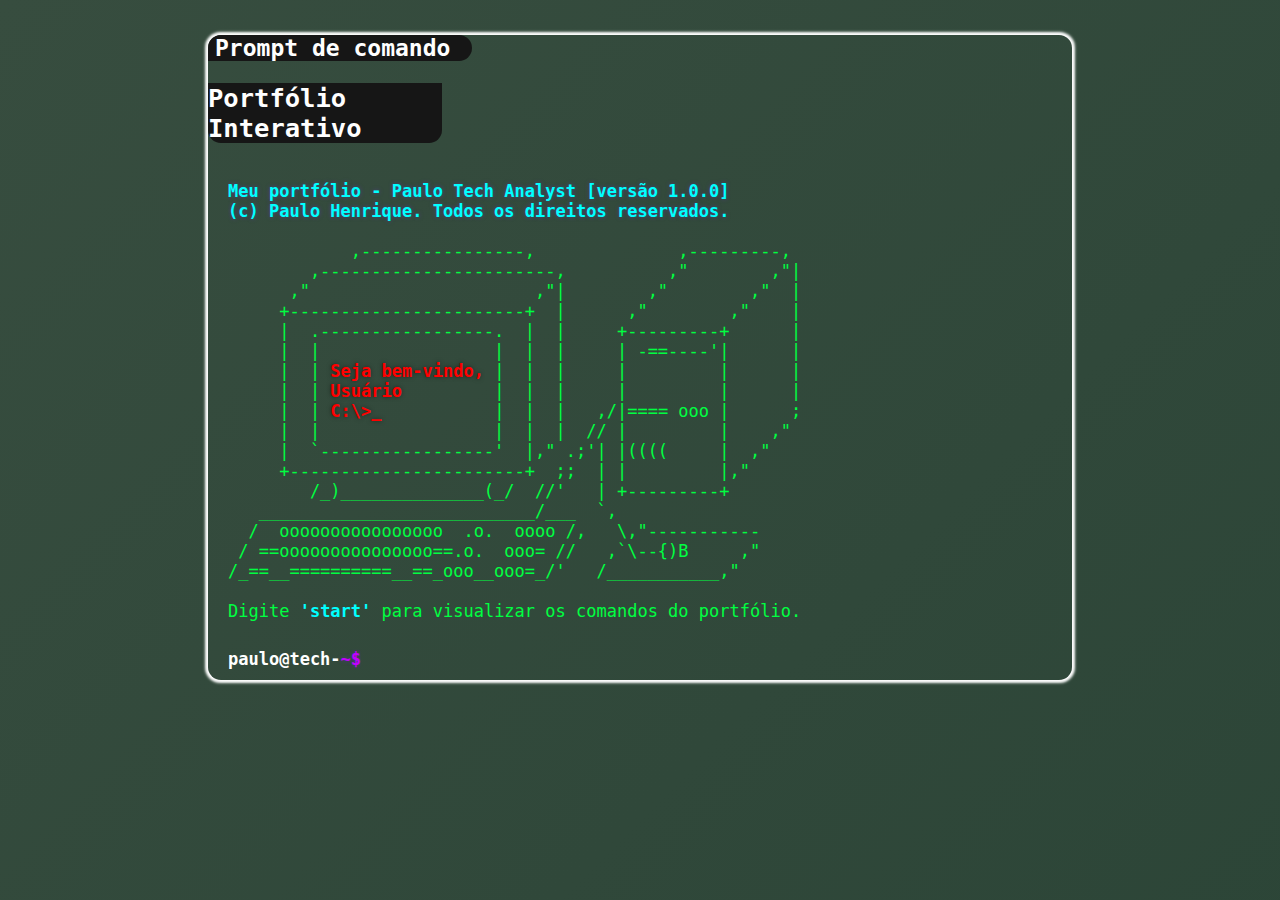
<file: index.html>
<!DOCTYPE html>
<html lang="pt-br">
<head>
    <meta charset="UTF-8">
    <title>Paulo Henrique - Portfólio CLI</title>
    <link rel="stylesheet" href="style.css">
</head>
<body>
    <div id="terminal-container">
    <div id="header">
        <h1>Prompt de comando</h1>
    </div>
    <div id="header2">
        <h2>Portfólio Interativo</h2>
    </div>
        <div id="output">
            Paulo Henrique - Tech Analyst.
            <pre>
            <br>
            ,----------------,              ,---------,
        ,-----------------------,          ,"        ,"|
      ,"                      ,"|        ,"        ,"  |
     +-----------------------+  |      ,"        ,"    |
     |  .-----------------.  |  |     +---------+      |
     |  |                 |  |  |     | -==----'|      |
     |  | Seja bem-vindo, |  |  |     |         |      |
     |  | Usuário         |  |  |     |         |      |
     |  | C:\>_           |  |  |   ,/|==== ooo |      ;
     |  |                 |  |  |  // |         |    ,"
     |  `-----------------'  |," .;'| |((((     |  ,"
     +-----------------------+  ;;  | |         |,"     
        /_)______________(_/  //'   | +---------+
   ___________________________/___  `,
  /  oooooooooooooooo  .o.  oooo /,   \,"-----------
 / ==ooooooooooooooo==.o.  ooo= //   ,`\--{)B     ,"
/_==__==========__==_ooo__ooo=_/'   /___________,"
            <br>
            </pre>
            Digite <span class="help">'help'</span> para começar.
        </div>
        <div id="input-line">
            <span id="prompt">paulo@tech-<span class="line">~$</span></span>
            <input type="text" id="command-input" autofocus>
        </div>
    </div>
    <script src="script.js"></script>
</body>
</html>
</file>
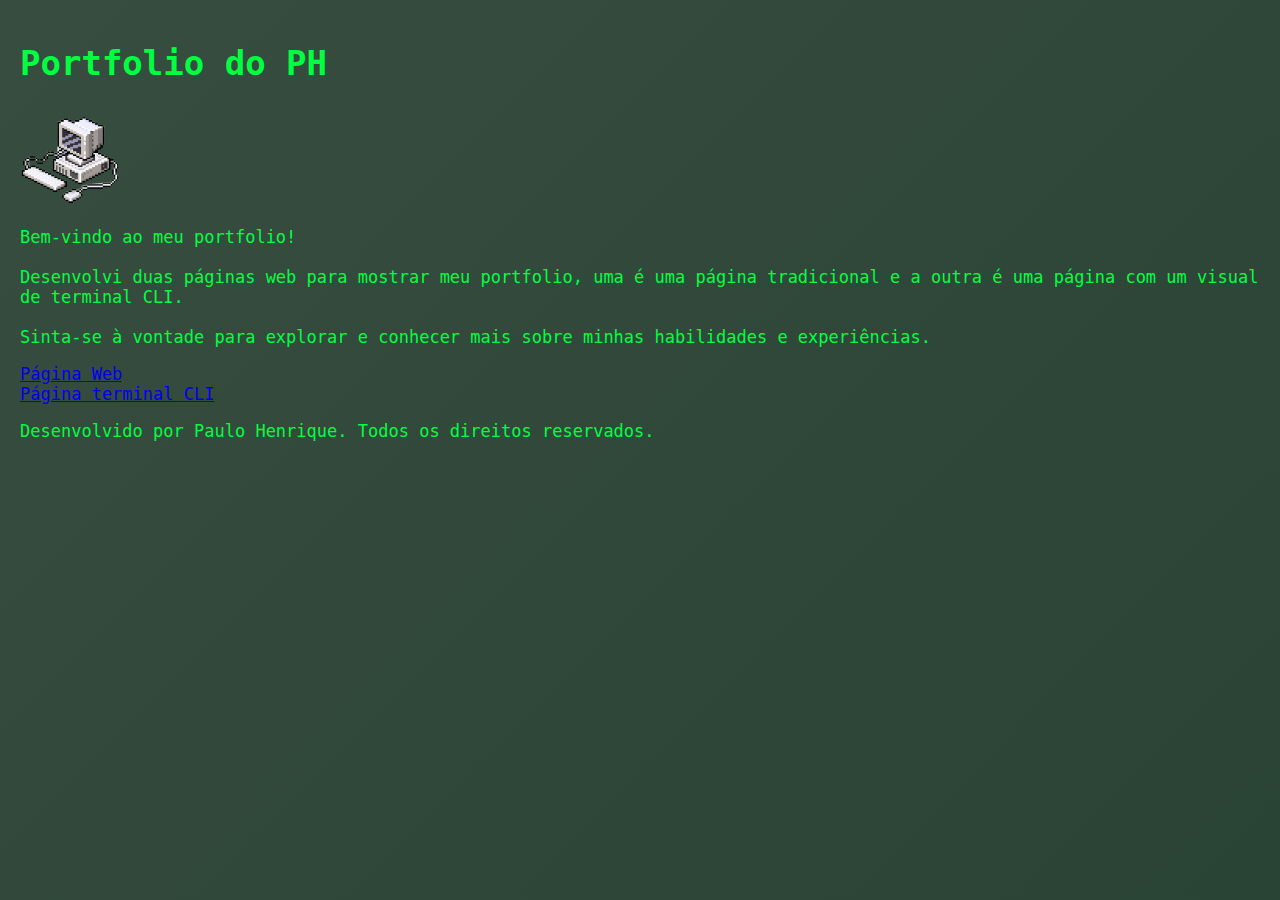
<file: main.html>
<!DOCTYPE html>
<html lang="pt-br">
<head>
    <meta charset="UTF-8">
    <meta http-equiv="X-UA-Compatible" content="IE=edge">
    <meta name="viewport" content="width=device-width, initial-scale=1.0">
    <title>Meu portfolio</title>
    <link rel="stylesheet" href="style.css">
    <link rel="preconnect" href="https://fonts.googleapis.com">
    <link rel="preconnect" href="https://fonts.gstatic.com" crossorigin>
    <link href="https://fonts.googleapis.com/css2?family=Pixelify+Sans:wght@400..700&display=swap" rel="stylesheet">
    <link rel="preconnect" href="https://fonts.googleapis.com">
    <link rel="preconnect" href="https://fonts.gstatic.com" crossorigin>
    <link href="https://fonts.googleapis.com/css2?family=Unbounded:wght@200..900&display=swap" rel="stylesheet">
</head>
<body>
    <div class="titulo">
        <h1>Portfolio do PH</h1>
        <img src="images/pcimg.png" alt="Imagem de um computador" height="100px">
    </div>
    <div class="titulo2">
        <p>Bem-vindo ao meu portfolio!
        <br>
        <br>
        Desenvolvi duas páginas web para mostrar meu portfolio, uma é uma <span class="pag">página tradicional</span> e a outra é uma <span class="pag">página com um visual de terminal CLI</span>.
        <br>
        <br>
        Sinta-se à vontade para explorar e conhecer mais sobre minhas habilidades e experiências.</p>
    </div>

    <div class="escolha">
        <div class="link1">
            <a href="PaginaWeb/pag.html" target="_self">Página Web</a>
        </div>
        <div class="link2">
        <a href="PaginaCLI/pagcli.html" target="_self">Página terminal CLI</a>
        </div>
    </div>
    <footer class="creditos">
        <p>Desenvolvido por Paulo Henrique. Todos os direitos reservados.</p>
    </footer>
</body>
</html>
</file>
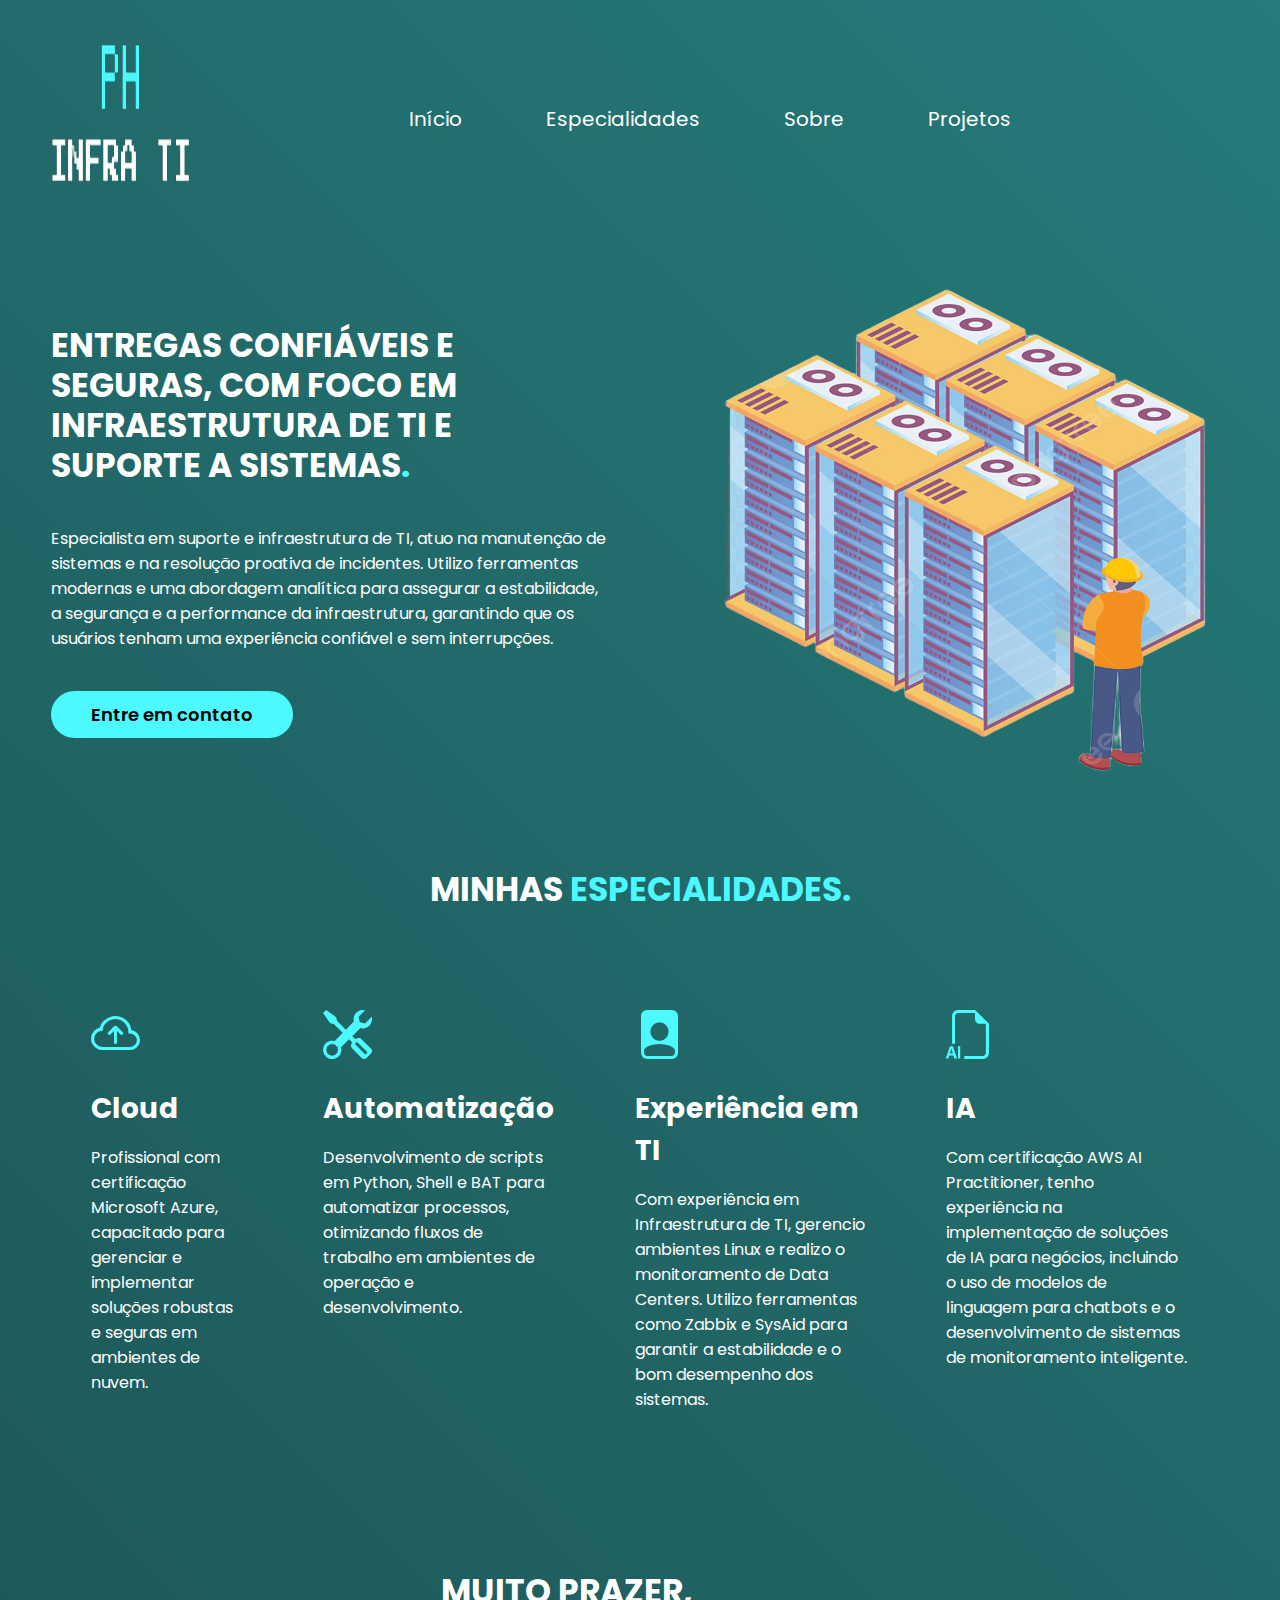
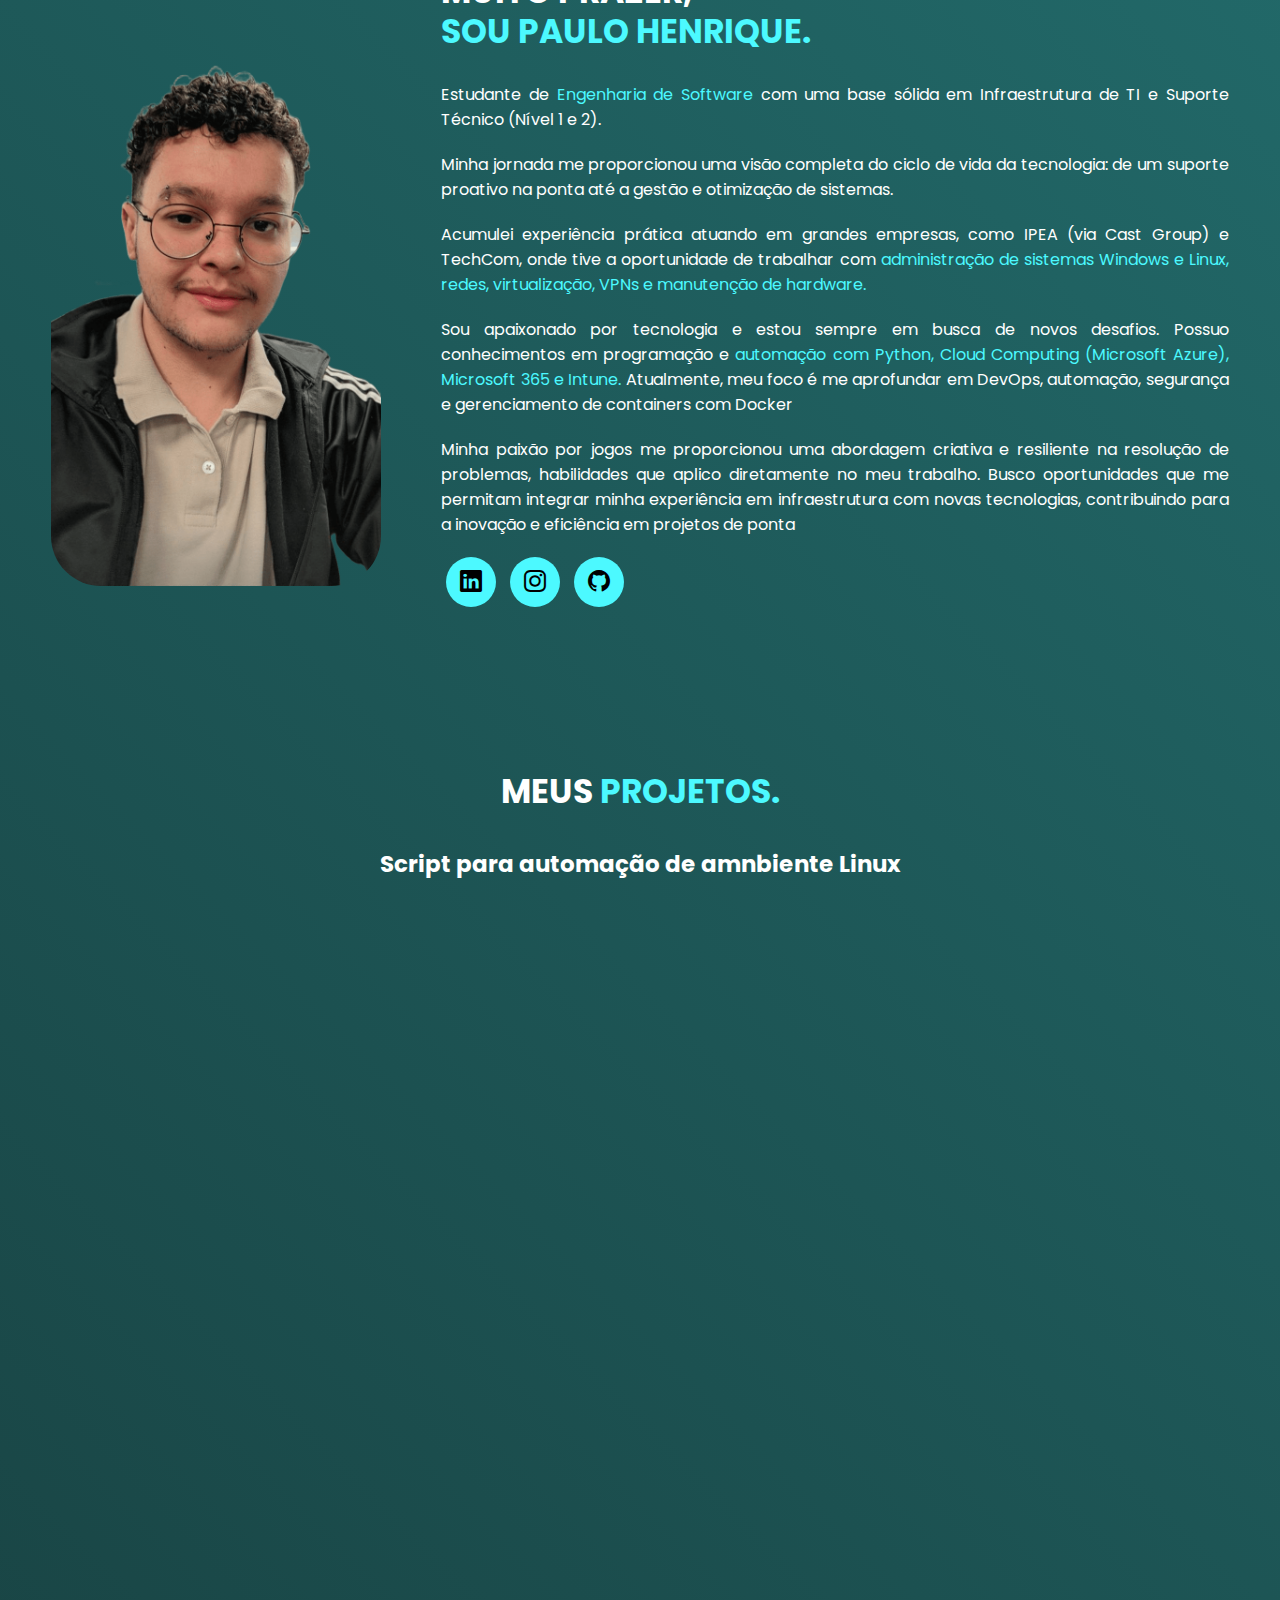
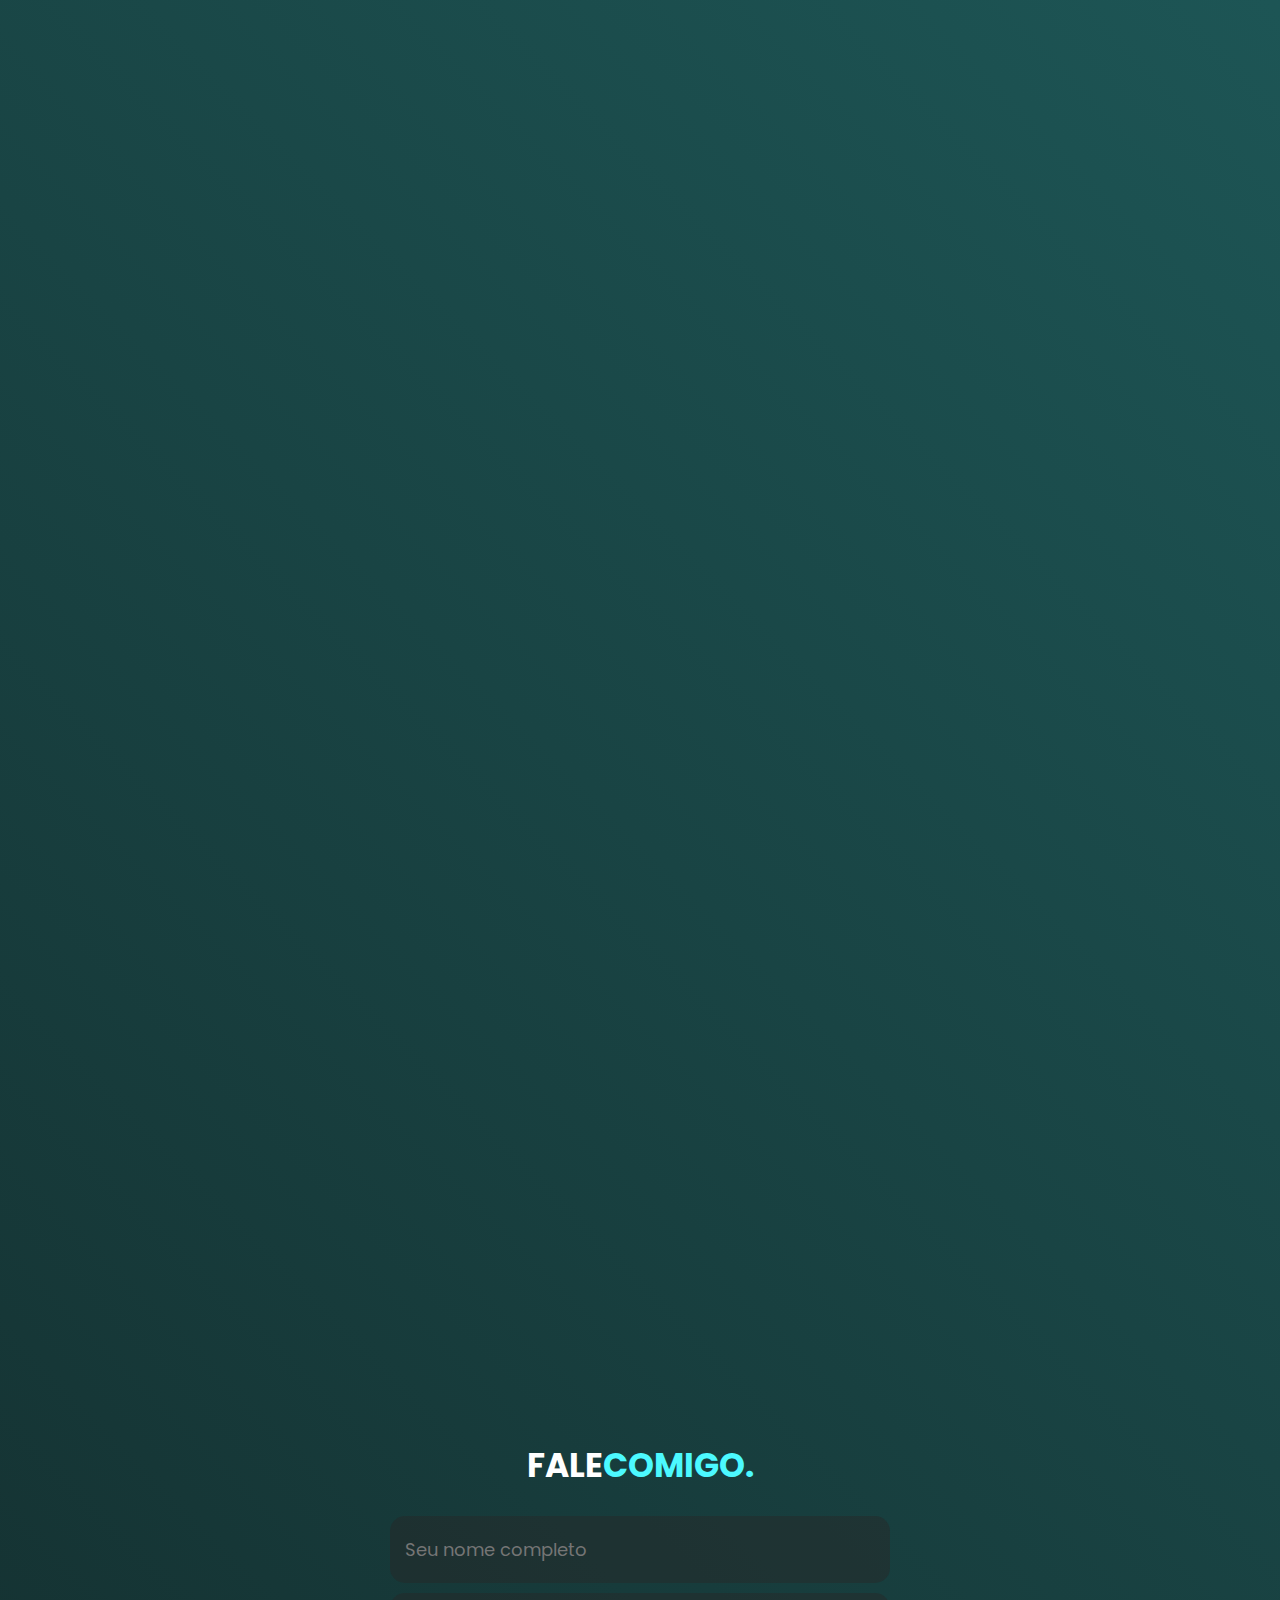
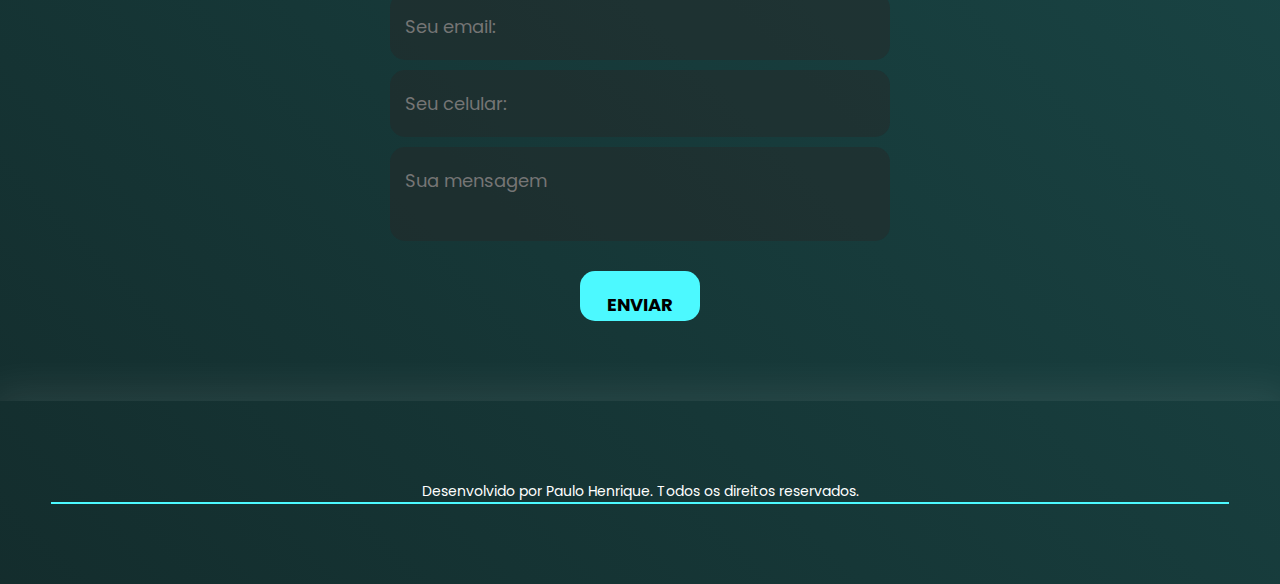
<file: PaginaWeb/web.html>
<!DOCTYPE html>
<html lang="pt-br">

<!--Parte do cabeçalho do site-->
<head>
    <base href="/" />
    <meta charset="UTF-8">
    <meta name="viewport" content="width=device-width, initial-scale=1.0">
    <link rel="stylesheet" href="/PaginaWeb/styleweb.css">
    <!-- Google Fonts -->
    <link rel="preconnect" href="https://fonts.googleapis.com">
    <link rel="preconnect" href="https://fonts.gstatic.com" crossorigin>
    <link href="https://fonts.googleapis.com/css2?family=Poppins:wght@100;200;300;400;500;600;700;800;900&display=swap" rel="stylesheet">
    <link rel="stylesheet" href="https://cdn.jsdelivr.net/npm/bootstrap-icons@1.11.3/font/bootstrap-icons.min.css">
    <title></title>
</head>

<!--Começa o corpo do site-->
<body>
    <header>
        <div class="interface">
            <div class="logo">
                <a href="#">
                    <img src="PaginaWeb/images/logo3.png" alt="Logo PH DEV" width="140" height="150">
                </a>
            </div>
            <nav class="menu-desktop">
                <ul>
                    <li><a href="#inicio">Início</a></li>
                    <li><a href="#especialidades">Especialidades</a></li>
                    <li><a href="#sobre">Sobre</a></li>
                    <li><a href="#projetos">Projetos</a></li>
                </ul>
            </nav>

            <!--menu mobile-->
            <div class="menu-mobile">
                <div class="ph-abrir menu">
                    <i class="bi bi-list"></i>
                </div>
                <div class="ph-fechar">
                    <i class="bi bi-x-lg"></i>
                </div>
                <nav>
                    <ul>
                        <li><a href="#">Início</a></li>
                        <li><a href="#">Especialidades</a></li>
                        <li><a href="#">Sobre</a></li>
                        <li><a href="#">Projetos</a></li>
                        <li><a href="#">Contato</a></li>
                    </ul>
                </nav>
            </div><!--meumobile-->
            <div class="overlay-menu"></div>
        </div><!--interface-->
    </header>
    <!--Fim do mobile-->

    <main>
        <section id="inicio" class="topo-do-site">
            <div class="interface">
                <div class="flex">
                    <div class="txt-topo-site">
                        <h1>ENTREGAS CONFIÁVEIS E SEGURAS, COM FOCO EM INFRAESTRUTURA DE TI E SUPORTE A SISTEMAS<span>.</span></h1>
                        <p>Especialista em suporte e infraestrutura de TI, atuo na manutenção de sistemas e na resolução proativa de incidentes. Utilizo ferramentas modernas e uma abordagem analítica para assegurar a estabilidade, a segurança e a performance da infraestrutura, garantindo que os usuários tenham uma experiência confiável e sem interrupções.</p>
                        <div class="ph-contato">
                            <button onclick="toggleMenu()">Entre em contato</button>
                            <div id="menu-contato" class="dropdown-content">
                                <a href="mailto:paulo.henrg1@gmail.com" target="_blank">Email</a>
                                <a href="https://wa.me/61998607824" target="_blank">Whatsapp</a>
                                <a href="https://www.linkedin.com/in/euopaulo" target="_blank">linkedin</a>
                            </div>
                        </div><!--fim do phcontato-->
                    </div><!--txt-->
                    <div class="img-topo-site">
                        <img src="/PaginaWeb/images/datacenter.png" alt="Paulo H" width="530" height="500"
                            height="410">
                    </div><!--img-->
                </div><!--flex-->
            </div><!--interface-->
        </section><!--topodosite-->

        
        <section id="especialidades" class="especialidades">
            <div class="interface">
                <h2 class="titulo">MINHAS <span>ESPECIALIDADES.</span></h2>
                <div class="flex">
                    <div class="especialidades-box">
                        <i class="bi bi-cloud-arrow-up"></i>
                        <h3>Cloud</h3>
                        <p>Profissional com certificação Microsoft Azure, capacitado para gerenciar e implementar soluções robustas e seguras em ambientes de nuvem.</p>
                    </div>
                    <div class="especialidades-box">
                        <i class="bi bi-tools"></i>
                        <h3>Automatização</h3>
                        <p>Desenvolvimento de scripts em Python, Shell e BAT para automatizar processos, otimizando fluxos de trabalho em ambientes de operação e desenvolvimento.</p>
                    </div>
                    <div class="especialidades-box">
                        <i class="bi bi-file-person-fill"></i>
                        <h3>Experiência em TI</h3>
                        <p>Com experiência em Infraestrutura de TI, gerencio ambientes Linux e realizo o monitoramento de Data Centers. Utilizo ferramentas como Zabbix e SysAid para garantir a estabilidade e o bom desempenho dos sistemas.</p>
                    </div>
                    <div class="especialidades-box">
                        <i class="bi bi-filetype-ai"></i>
                        <h3>IA</h3>
                        <p>Com certificação AWS AI Practitioner, tenho experiência na implementação de soluções de IA para negócios, incluindo o uso de modelos de linguagem para chatbots e o desenvolvimento de sistemas de monitoramento inteligente.</p>
                </div><!--flex-->
            </div><!--interface-->
        </section><!--especialidades-->

        <section id="sobre" class="sobre">
            <div class="interface">
                <div class="flex">
                    <div class="img-sobre">
                        <img src="/PaginaWeb/images/eu1.png" alt="Paulo" width="330" height="600">
                    </div><!--img-->
                    <div class="txt-sobre">
                        <h2>MUITO PRAZER, <span>SOU PAULO HENRIQUE.</span></h2>
                        <p>Estudante de <span>Engenharia de Software</span> com uma base sólida em Infraestrutura de TI e Suporte Técnico (Nível 1 e 2).</p>
                        <p>Minha jornada me proporcionou uma visão completa do ciclo de vida da tecnologia: de um suporte proativo na ponta até a gestão e otimização de sistemas.</p>

                            <p>Acumulei experiência prática atuando em grandes empresas, como IPEA (via Cast Group) e TechCom, onde tive a oportunidade de trabalhar com <span>administração de sistemas Windows e Linux, redes, virtualização, VPNs e manutenção de hardware.</span></p>

                        <p>Sou apaixonado por tecnologia e estou sempre em busca de novos desafios. Possuo conhecimentos em programação e <span>automação com Python, Cloud Computing (Microsoft Azure), Microsoft 365 e Intune.</span> Atualmente, meu foco é me aprofundar em DevOps, automação, segurança e gerenciamento de containers com Docker</p>

                        <p>Minha paixão por jogos me proporcionou uma abordagem criativa e resiliente na resolução de problemas, habilidades que aplico diretamente no meu trabalho. Busco oportunidades que me permitam integrar minha experiência em infraestrutura com novas tecnologias, contribuindo para a inovação e eficiência em projetos de ponta</p>
                        <div class="ph-social">
                            <a href="https://www.linkedin.com/in/euopaulo/"><button><i
                                        class="bi bi-linkedin"></i></button></a>
                            <a href="https://www.instagram.com/paulin.cx/"><button><i
                                        class="bi bi-instagram"></i></button></a>
                            <a href="https://github.com/euopaulin"><button><i class="bi bi-github"></i></button></a>
                        </div>
                    </div><!--flex-->
                </div><!--interface-->
        </section><!--sobre-->

        <section id="projetos" class="portfolio">
            <div class="container">
                <h2>MEUS <span>PROJETOS.</span></h2>
                <div class="project-list">
                        <div class="portfolio-img">
                            <h3 class="ScriptLinux">Script para automação de amnbiente Linux</h3>
                            
                        </div>
                    
                </div>
            </div>
        </section>

        <section id="formulario" class="formulario">
            <div class="interface">
                <h2 class="titulo">FALE<span>COMIGO.</span></h2>
                &nbsp&nbsp
                <form action="">
                    <input type="text" name="" id="formul" placeholder="Seu nome completo" required>
                    <input type="text" name="" id="" placeholder="Seu email:" required>
                    <input type="text" name="" id="" placeholder="Seu celular:" required>
                    <textarea name="" id="" placeholder="Sua mensagem" required></textarea>
                    <div class="btn-enviar"><input type="submit" value="ENVIAR"></div>
                </form>
            </div><!--interface-->
        </section><!--formulario-->
    </main>
    <footer>
        <div class="interface">
            <div class="line-footer">
            </div>
            <section class="creditos">
                <p>Desenvolvido por Paulo Henrique. Todos os direitos reservados.</p>
                <div class="line-footer borda">
                    <p>
                        <i></i>
                    </p>
                </div>
            </section>
        </div><!--interface-->
    </footer>
    <script src="script.js"></script>
</body>
</html>
</file>
<file: style.css>
@keyframes fundoAnimado {
  0% {
    background-position: 0% 50%;
  }
  50% {
    background-position: 100% 50%;
  }
  100% {
    background-position: 0% 50%;
  }
}

body {
  /* Fundo preto clássico para terminal */
  background-color: #000;
  /* Cor de texto principal (verde neon) */
  color: #00ff41;
  /* Fonte monoespaçada é obrigatória! */
  font-family: "Fira Code", "Inconsolata", monospace;
  font-size: 17px;
  margin: 0;
  padding: 20px;
  animation: fundoAnimado 5s infinite;
  background: linear-gradient(-45deg, #000000, #092c1e, #374d3f);
  background-size: 400% 2000%;
  transition: background 5s ease;
}

#header {
  text-align: left;
  border-radius: 13px 13px 13px 0px;
  margin: 0px 0px 0px 0px;
  color: #ffffff; /* Cor branca para o título */
  background-color: #161616;
  margin-right: 600px;
}

#header2 {
  text-align: left;
  border-radius: 0px 0px 13px 13px;
  margin: 0px 0px 20px 0px;
  color: #ffffff; /* Cor branca para o título */
  background-color: #161616;
  margin-right: 630px;
}

#header h1 {
  font-size: 23px;
  font-family: "Fira Code", "Inconsolata", monospace;
  margin-left: 7px;
}

#terminal-container {
  width: 90%;
  height: auto;
  border-radius: 13px;
  max-width: 864px;
  margin: 0 auto;
  box-shadow: #ffffff 0cap 0cap 0.2cap 0.2cap;
}

/* Garante que o texto da Arte ASCII preserve os espaços */
#output pre {
  margin-left: 0px;
  width: auto;
  white-space: pre;
  color: inherit; /* Herda a cor verde */
}

/* Área de Output (Histórico) */
#output {
  margin-left: 20px;
  margin-right: 15px;
  width: auto;
  /* Faz a rolagem do output */
  overflow-y: auto;
  margin-top: 10px;
}

/* Linha de Input (Entrada) */
#input-line {
  margin-left: 20px;
  width: auto;
  display: flex;
  align-items: center;
  margin-top: 10px;
}

#prompt {
  margin: 0px 0px 10px 0px;
  margin-right: 8px;
  width: auto;
  font-weight: bold;
  overflow-y: auto;
  /* Destaque para o prompt */
  color: #ffffff;
}

#command-input {
  background-color: transparent;
  border: none;
  color: inherit;
  font-family: inherit;
  font-size: inherit;
  flex-grow: 1;
  outline: none;
  caret-color: #00ff41; /* Cor do cursor piscando */
  margin: 0px 0px 10px 0px;
}

.info {
  color: #ffffff;
}

/* --- CLASSES DE DESTAQUE --- */

.help-word {
  color: #00ffff;
  font-weight: bold;
}

/* Estilo para mensagens de erro */
.error-message {
  color: #d6a913;
  font-weight: bold;
  text-shadow: 0 0 4px rgba(255, 145, 0, 0.5);
}

.port {
  color: #00ffff;
  font-weight: bold;
  text-shadow: 0 0 4px rgba(106, 46, 202, 0.5);
  font-size: 17px;
}

.port2 {
  color: #00ffff;
  font-weight: bold;
  text-shadow: 0 0 4px rgba(106, 46, 202, 0.5);
  font-size: 17px;
}

.ASCII {
  color: #ff0000;
  font-weight: bold;
  text-shadow: 0 0 4px rgba(0, 0, 0, 0.5);
  font-size: 17px;
}

.ASCII2 {
  color: #69ceb0;
  font-weight: bold;
  text-shadow: 0 0 4px rgba(0, 0, 0, 0.5);
  font-size: 17px;
}

.line {
  color: #c300ff;
  font-weight: bold;
  text-shadow: 0 0 4px rgba(106, 46, 202, 0.5);
}

.link {
  color: #ffffff;
  text-decoration: none;
}

.link1 {
  color: #ffffff;
  text-decoration: underline;
}

.gif {
  display: block; 
  width: 600px; 
  height: 400px;
  margin: 10px auto; 
  border-radius: 13px;
}

.cert {
  color: #f09ef0;
  font-weight: bold;
  text-shadow: 0 0 4px rgba(255, 0, 255, 0.5);
}

.message {
  color: #ffffff;
  font-weight: bold;
  text-align: center;
  font-size: 25px;
}
</file>
<file: PaginaWeb/styleweb.css>
/* ESTILO GERAL */
/*@keyframes fundoAnimado {
  0% {
    background-position: 0% 50%;
  }
  50% {
    background-position: 100% 50%;
  }
  100% {
    background-position: 0% 50%;
  }
}*/
* {
  margin: 0;
  padding: 0;
  box-sizing: border-box;
  font-family: "Poppins", sans-serif;
}

body {
  animation: fundoAnimado 8s infinite;
  background: linear-gradient(45deg, #227272, #0c0c0c, #30a7a7);
  background-size: 400% 400%;
  transition: background 5s ease;
}

.interface {
  max-width: 1280px;
  margin: 0 auto;
}

.flex {
  display: flex;
}

h2.titulo {
  color: white;
  font-size: 33px;
  text-align: center;
}

button:hover {
  box-shadow: 0px 0px 8px rgb(76, 249, 255);
  transform: scale(1.05);
  transition: 0.2s;
}

h2.titulo span {
  color: rgb(76, 249, 255);
  font-size: 33px;
  text-align: center;
}

/* ESTILO DO CABEÇALHO */

header {
  padding: 40px 4%;
}

header > .interface {
  display: flex;
  align-items: center;
  justify-content: space-between;
}

header a {
  color: rgb(255, 255, 255);
  text-decoration: none;
  font-size: 20px;
  display: inline-block;
  transition: 0.2s;
}

header nav.menu-desktop a:hover {
  color: rgb(76, 249, 255);
  transform: scale(1.05);
}

header nav.menu-desktop ul {
  list-style-type: none;
}

header nav.menu-desktop li {
  display: inline-block;
  padding: 0 40px;
}

/*ESTILO MENU MOBILE*/
.ph-abrir menu i {
  color: rgb(76, 249, 255);
  font-size: 40px;
}

.menu-mobile {
  background-color: rgb(1, 15, 15);
  height: 100vh;
  position: fixed;
  top: 0;
  right: 0;
  z-index: 99999;
  width: 0%;
  overflow: hidden;
}

.menu-mobile .ph-fechar i {
  color: rgb(76, 249, 255);
  font-size: 30px;
}

.menu-mobile .ph-fechar {
  padding: 20px 5%;
}

.menu-mobile nav ul {
  text-align: right;
}

.menu-mobile nav li a {
  color: #fff;
  font-size: 20px;
  font-weight: 300;
  padding: 20px 4%;
  display: block;
}

.menu-mobile nav li a:hover {
  background-color: rgb(76, 249, 255);
  color: #fff;
}

.overvaly-menu {
  background-color: #010f0f;
  width: 100%;
  height: 100%;
  position: fixed;
  top: 0;
  left: 0;
  z-index: 88888;
}
/*Fim do menu mobile*/

/* Estilo do botão contato*/
.ph-contato button {
  padding: 10px 40px;
  font-size: 18px;
  font-weight: 600;
  background-color: rgb(76, 249, 255);
  border: 0;
  border-radius: 30px;
  cursor: pointer;
  transition: 0.2s;
}
/*Configurações do Dropdown*/

.contato-dropdown {
  position: relative;
  display: inline-block;
}

.dropdown-content {
  display: none;
  position: absolute;
  background-color: #111;
  min-width: 160px;
  box-shadow: 0px 8px 16px rgba(0, 0, 0, 0.2);
  z-index: 1;
}

.dropdown-content a {
  color: #00ffff;
  padding: 12px 16px;
  text-decoration: none;
  display: block;
}

.dropdown-content a:hover {
  background-color: #222;
}

/*Fim do Dropdown*/

section.topo-do-site {
  padding: 40px 4%;
}

section.topo-do-site .flex {
  align-items: center;
  justify-content: center;
  gap: 90px;
}

.topo-do-site h1 {
  color: white;
  font-size: 33px;
  line-height: 40px;
}

.topo-do-site .txt-topo-site h1 span {
  color: rgb(76, 249, 255);
}

.topo-do-site .txt-topo-site p {
  color: white;
  margin: 40px 0;
}

.topo-do-site .txt-topo-site h3 {
  color: white;
  font-size: 37px;
}

.topo-do-site .img-topo-site img {
  position: relative;
  animation: flutuar 2s ease-in-out infinite alternate;
}

@keyframes flutuar {
  0% {
    top: 0;
  }

  100% {
    top: 30px;
  }
}

/*ESTILO DAS ESPECIALIDADES*/
section.especialidades {
  padding: 40px 4%;
}

section.especialidades .flex {
  gap: 1px;
}

.especialidades .especialidades-box {
  color: white;
  padding: 40px;
  border-radius: 20px;
  margin-top: 45px;
  transition: 0.2s;
}

.especialidades .especialidades-box:hover {
  transform: scale(1.05);
  box-shadow: 0 0 8px rgba(255, 255, 255, 0.452);
}

.especialidades .especialidades-box i {
  font-size: 49px;
  color: rgb(76, 249, 255);
}

.especialidades .especialidades-box h3 {
  font-size: 28px;
  margin: 15px 0;
}

/*ESTILO SOBRE*/

section.sobre {
  padding: 80px 4%;
}

section.sobre .flex {
  align-items: center;
  gap: 60px;
}

.sobre .img-sobre img {
  border-radius: 50px;
  object-fit: cover;
}

.txt-sobre span {
  color: rgb(76, 249, 255);
}

.sobre .txt-sobre {
  color: white;
}

.sobre .txt-sobre h2 {
  font-size: 33px;
  line-height: 40px;
  margin-bottom: 30px;
}

.sobre .txt-sobre h2 span {
  color: rgb(76, 249, 255);
  display: block;
}

.sobre .txt-sobre p {
  margin: 20px 0;
  text-align: justify;
}

.ph-social button {
  width: 50px;
  height: 50px;
  border-radius: 30px;
  border: none;
  background-color: rgb(76, 249, 255);
  font-size: 22px;
  cursor: pointer;
  margin: 0 5px;
}

/*ESTILO DO PORTFOLIO*/

section.portfolio {
  padding: 80px 4%;
}

section.portfolio .flex {
  justify-content: space-around;
  margin-top: 60px;
  text-align: center;
}

.img-port {
  width: 360px;
  height: 460px;
  background-size: cover;
  background-position: 100% 0%;
  transition: 8s;
  border-radius: 40px;
  position: relative;
}

.img-port:hover {
  background-position: 100% 100%;
}

.overlay {
  position: absolute;
  top: 0;
  left: 0;
  width: 100%;
  height: 100%;
  background-color: rgba(0, 0, 0, 0.726);
  border-radius: 40px;
  display: flex;
  align-items: center;
  justify-content: center;
  font-size: 24px;
  font-weight: 600;
  color: #fff;
  opacity: 0;
  transition: 5s;
}

.overlay:hover {
  opacity: 1;
}

.portfolio h2 {
  color: white;
  font-size: 33px;
  text-align: center;
  margin: 0px 0px 20px 0px;
}

.portfolio h2 span {
  color: rgb(76, 249, 255);
  font-size: 33px;
  text-align: center;
}

.project-list {
  display: flex;
  flex-wrap: wrap;
  justify-content: center;
  gap: 20px;
  margin: 0px 300px 0px 300px;
  border-radius: 8px;
}

.portfolio-item h3 {
  margin-top: 20px;
  color: white;
  font-size: 20px;
  font-weight: 500;
  text-align: center;
}

.portfolio-img h3 {
  color: white;
  font-size: 23px;
  text-align: center;
  margin-top: 10px;
}

.portfolio-img {
  display: flex;
  flex-direction: column;
  align-items: center;
  margin: 0px 0px 1000px 0px;
}

.ScriptLinux {
  margin: 0px 0px 1000px 0px;
}

/*ESTILO DO FORMULARIO DE CONTATO */

section.formulario {
  padding: 80px 4px;
}

form {
  max-width: 500px;
  margin: 0 auto;
  display: flex;
  justify-content: center;
  flex-direction: column;
  gap: 10px;
}

form input,
form textarea {
  width: 100%;
  background-color: rgba(39, 39, 39, 0.459);
  border: 0;
  outline: 0;
  padding: 20px 15px;
  border-radius: 15px;
  color: #fff;
  font-size: 18px;
}

form textarea {
  resize: none;
  max-height: 200px;
}

form .btn-enviar {
  margin-top: 20px;
  text-align: center;
}

form .btn-enviar input {
  width: 120px;
  height: 50px;
  background-color: rgb(76, 249, 255);
  color: black;
  font-weight: 700;
  cursor: pointer;
  transition: 2s;
}

form .titulo {
  display: flex;
  flex-direction: column;
  align-items: center;
  margin: 20px 0px 0px 0px;
}

/*ESTILO DO RODAPÉ*/

footer {
  padding: 40px 4%;
  box-shadow: 0 0 40px 10px #ffffff17;
}

footer .flex {
  justify-content: space-between;
}

footer .line-footer {
  padding: 20px 0;
}

.borda {
  border-top: 2px solid rgb(76, 249, 255);
}

footer .line-footer p i {
  color: #fff;
  font-size: 22px;
}

footer .line-footer p a {
  color: #fff;
}

@media screen and (max-width: 1020px) {
  /*CLASSES GERAIS*/
  .flex {
    flex-direction: column;
  }

  .topo-do-site .flex {
    flex-direction: column-reverse;
  }

  h2.titulo {
    font-size: 34px;
    line-height: 30px;
  }

  /*CABEÇALHO*/
  .menu-desktop,
  .ph-contato {
    display: none;
  }

  /*TOPO DO SITE*/

  section.topo-do-site .flex {
    gap: 40px;
  }

  section.topo-do-site {
    padding: 20px 8%;
  }

  .topo-do-site h1 {
    font-size: 30px;
  }

  /*ESPECIALIDADES*/

  section.especialidades {
    padding: 40px 8%;
  }

  /*SOBRE*/

  section.sobre {
    padding: 80px 8%;
  }

  .sobre .txt-sobre h2 {
    font-size: 34px;
    line-height: 35px;
    text-align: center;
  }

  .ph-social {
    text-align: center;
  }

  .img-sobre img {
    width: 100%;
    height: 100%;
  }

  /*PORTFOLIO*/
  section.portfolio {
    padding: 80px 8%;
  }

  .container h2 {
    margin: 10px 0px 0px 0px;
  }

  /*RODAPÉ*/
  footer .flex {
    flex-direction: column;
  }

  footer .line-footer {
    text-align: center;
  }

  section.formulario titulo {
    gap: 60px;
  }
}

  .creditos p {
    text-align: center;
    color: white;
    font-size: 14px;
  }
</file>
